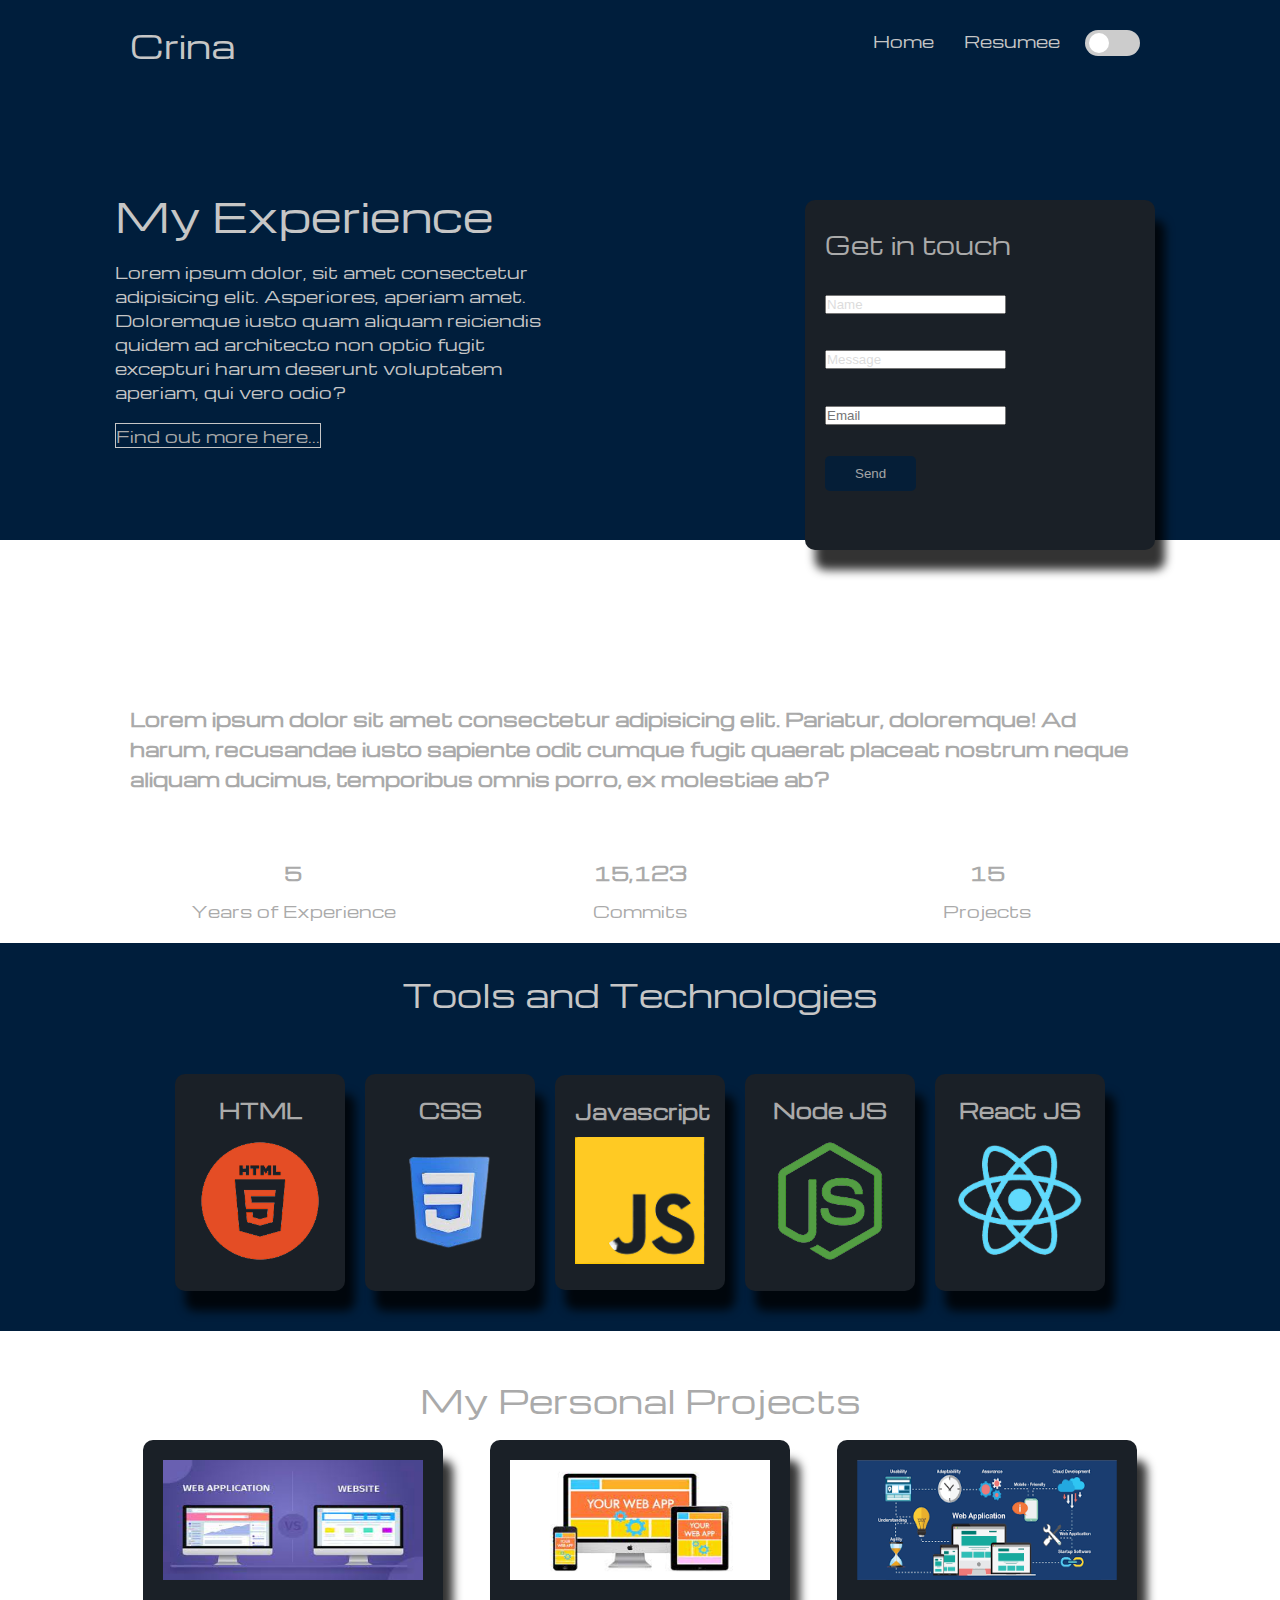
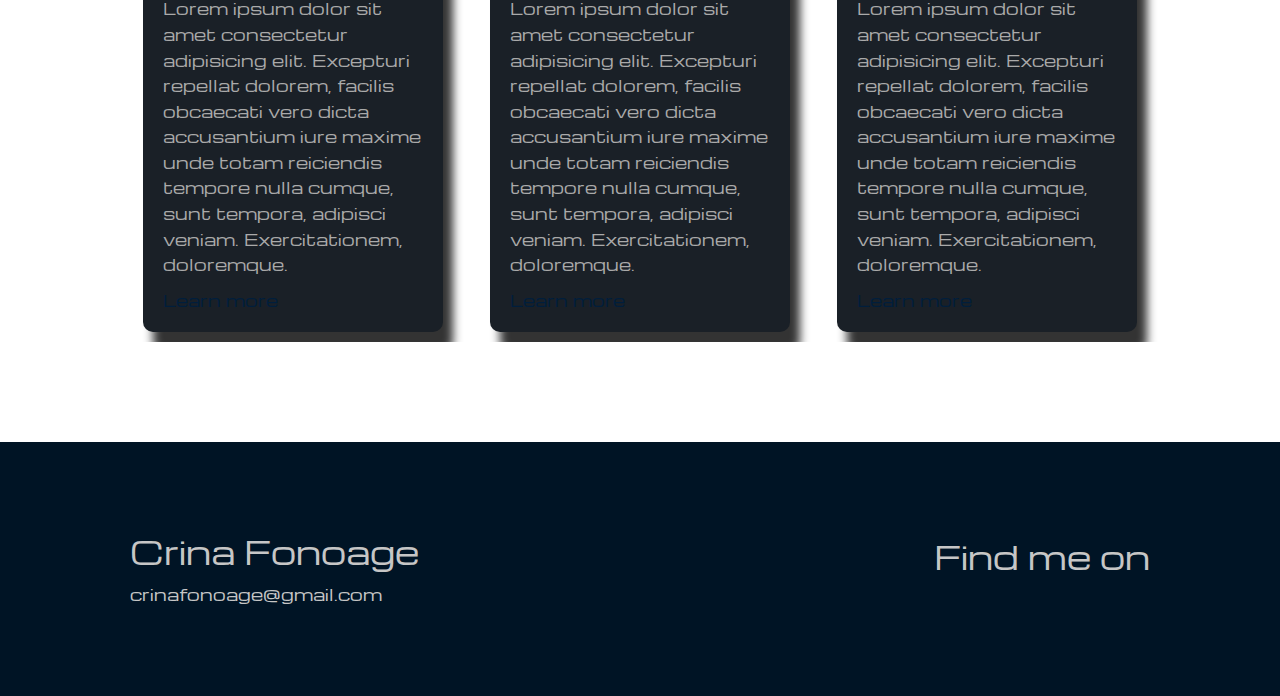
<file: index.html>
<!DOCTYPE html>
<html lang="en">
<head>
    <meta charset="UTF-8">
    <meta http-equiv="X-UA-Compatible" content="IE=edge"/>
    <meta name="viewport" content="width=device-width, initial-scale=1.0"/>
    <title>MyCV - Crina Fonoage</title/>
    <link rel="stylesheet" href="index.css"/>
    <link rel="stylesheet" href="utilities.css"/>
    <link id="theme" rel="stylesheet" href="./dark-mode.css"/>
    <link
      rel="stylesheet"
      href="https://cdnjs.cloudflare.com/ajax/libs/font-awesome/5.15.1/css/all.min.css"
      integrity="sha512-+4zCK9k+qNFUR5X+cKL9EIR+ZOhtIloNl9GIKS57V1MyNsYpYcUrUeQc9vNfzsWfV28IaLL3i96P9sdNyeRssA=="
      crossorigin="anonymous"
    />
</head>
<body>
    <!-- Navbar -->
    <div class="navbar">
        <div class="container flex-container">
            <h1 class="logo">Crina</h1>
            <nav>
                <ul>
                    <li> <a href="index.html"> Home </a></li>
                    <li> <a href="resumee.html"> Resumee </a></li>
                    <div class="switch">
                        <label  class="theme-switch" for="checkbox">
                            <input type="checkbox" id="checkbox"/>
                            <div class="slider round"></div>
                        </label>
                    </div>
                </ul>
            </nav>
        </div>
    </div>

    <!-- Contact me -->
    <section class="contact">
        <div class="container grid-container">
            <div class="contact-text"> 
                <h1>My Experience</h1>
                <p>
                    Lorem ipsum dolor, sit amet consectetur adipisicing elit. Asperiores, aperiam amet. Doloremque iusto quam aliquam reiciendis quidem ad architecto non optio fugit excepturi harum deserunt voluptatem aperiam, qui vero odio?
                </p>
                <a href="resumee.html" class="btn-outline">
                    Find out more here...
                </a>
            </div>

            <div class="contact-form card">
                <h2>Get in touch</h2>
                <form>
                    <div class="form-control">
                        <input type="text" name="name" placeholder="Name"/>
                    </div>
                    <div class="form-control">
                        <input type="text" name="message" placeholder="Message"/>
                    </div>
                    <div class="form-control">
                        <input type="email" name="email" placeholder="Email"/>
                    </div>
                    <div class="form-control">
                        <input type="submit" value="Send" class="btn btn-primary"/>
                    </div>
                </form>
            </div>
        </div>
    </section>

    <!-- Stats -->
    <section class="stats">
        <div class="container">
            <h3 class="text center my-1">Lorem ipsum dolor sit amet consectetur adipisicing elit. Pariatur, doloremque! Ad harum, recusandae iusto sapiente odit cumque fugit quaerat placeat nostrum neque aliquam ducimus, temporibus omnis porro, ex molestiae ab?</h3>
        <div class="grid-container grid-container-3 text-center my-4">
            <div>
                <i class="fas fa-code fa-3x"></i>
                <h3>5</h3>
                <p class="text-secondary">Years of Experience</p>
            </div>
            <div>
                <i class="fas fa-code-branch fa-3x"></i>
                <h3>15,123</h3>
                <p class="text-secondary">Commits</p>
            </div>
            <div>
                <i class="fas fa-project-diagram fa-3x"></i>
                <h3>15</h3>
                <p class="text-secondary">Projects</p>
            </div>
        </div>
        </div>
    </section>

    <!-- Technologies -->
    <section class="languages">
        <h2 class="md text-center py-2"> Tools and Technologies</h2>
        <div class="container flex-container">
            <div class="card">
                <h4>HTML</h4>
                <img src="images/html.png" alt="">
            </div>
            <div class="card">
                <h4>CSS</h4>
                <img src="images/css.png" alt="">
            </div>
            <div class="card">
                <h4>Javascript</h4>
                <img src="images/javascript.png" alt="">
            </div>
            <div class="card">
                <h4>Node JS</h4>
                <img src="images/nodejs.png" alt="">
            </div>
            <div class="card">
                <h4>React JS</h4>
                <img src="images/reactjs.png" alt="">
            </div>
        </div>
    </section>

    <!-- Project -->
    <section class="projects">
        <div class="container">
            <h2 class="md text-center my-2">My Personal Projects</h2>
            <div class="grid-container grid-container-3">
                <div class="card">
                    <img src="images/project1.png">
                    <p>Lorem ipsum dolor sit amet consectetur adipisicing elit. Excepturi repellat dolorem, facilis obcaecati vero dicta accusantium iure maxime unde totam reiciendis tempore nulla cumque, sunt tempora, adipisci veniam. Exercitationem, doloremque.</p>
                    <a href="#">Learn more</a>
                </div>
                <div class="card">
                    <img src="images/project2.png">
                    <p>Lorem ipsum dolor sit amet consectetur adipisicing elit. Excepturi repellat dolorem, facilis obcaecati vero dicta accusantium iure maxime unde totam reiciendis tempore nulla cumque, sunt tempora, adipisci veniam. Exercitationem, doloremque.</p>
                    <a href="#">Learn more</a>
                </div>
                <div class="card">
                    <img src="images/project3.png">
                    <p>Lorem ipsum dolor sit amet consectetur adipisicing elit. Excepturi repellat dolorem, facilis obcaecati vero dicta accusantium iure maxime unde totam reiciendis tempore nulla cumque, sunt tempora, adipisci veniam. Exercitationem, doloremque.</p>
                    <a href="#">Learn more</a>
                </div>
            </div>
        </div>
    </section>
    <!-- Footer -->
    <footer class="footer bg-dark py-5">
        <div class="container grid-container">
            <div class="name">
                <h1>Crina Fonoage</h1>
                <p>crinafonoage@gmail.com</p> 
            </div>
            <div class="social">
                <h1>Find me on</h1>
                <a href="#"><i class="fab fa-github fa-2x"></i></a>
                <a href="#"><i class="fab fa-linkedin fa-2x"></i></a>
                <a href="#"><i class="fab fa-facebook fa-2x"></i></a>
                <a href="#"><i class="fab fa-instagram fa-2x"></i></a>
            </div>
        </div>
    </footer>
    </div>
    <script type="text/javascript" src="script.js"></script>
</body>
</html>
</file>
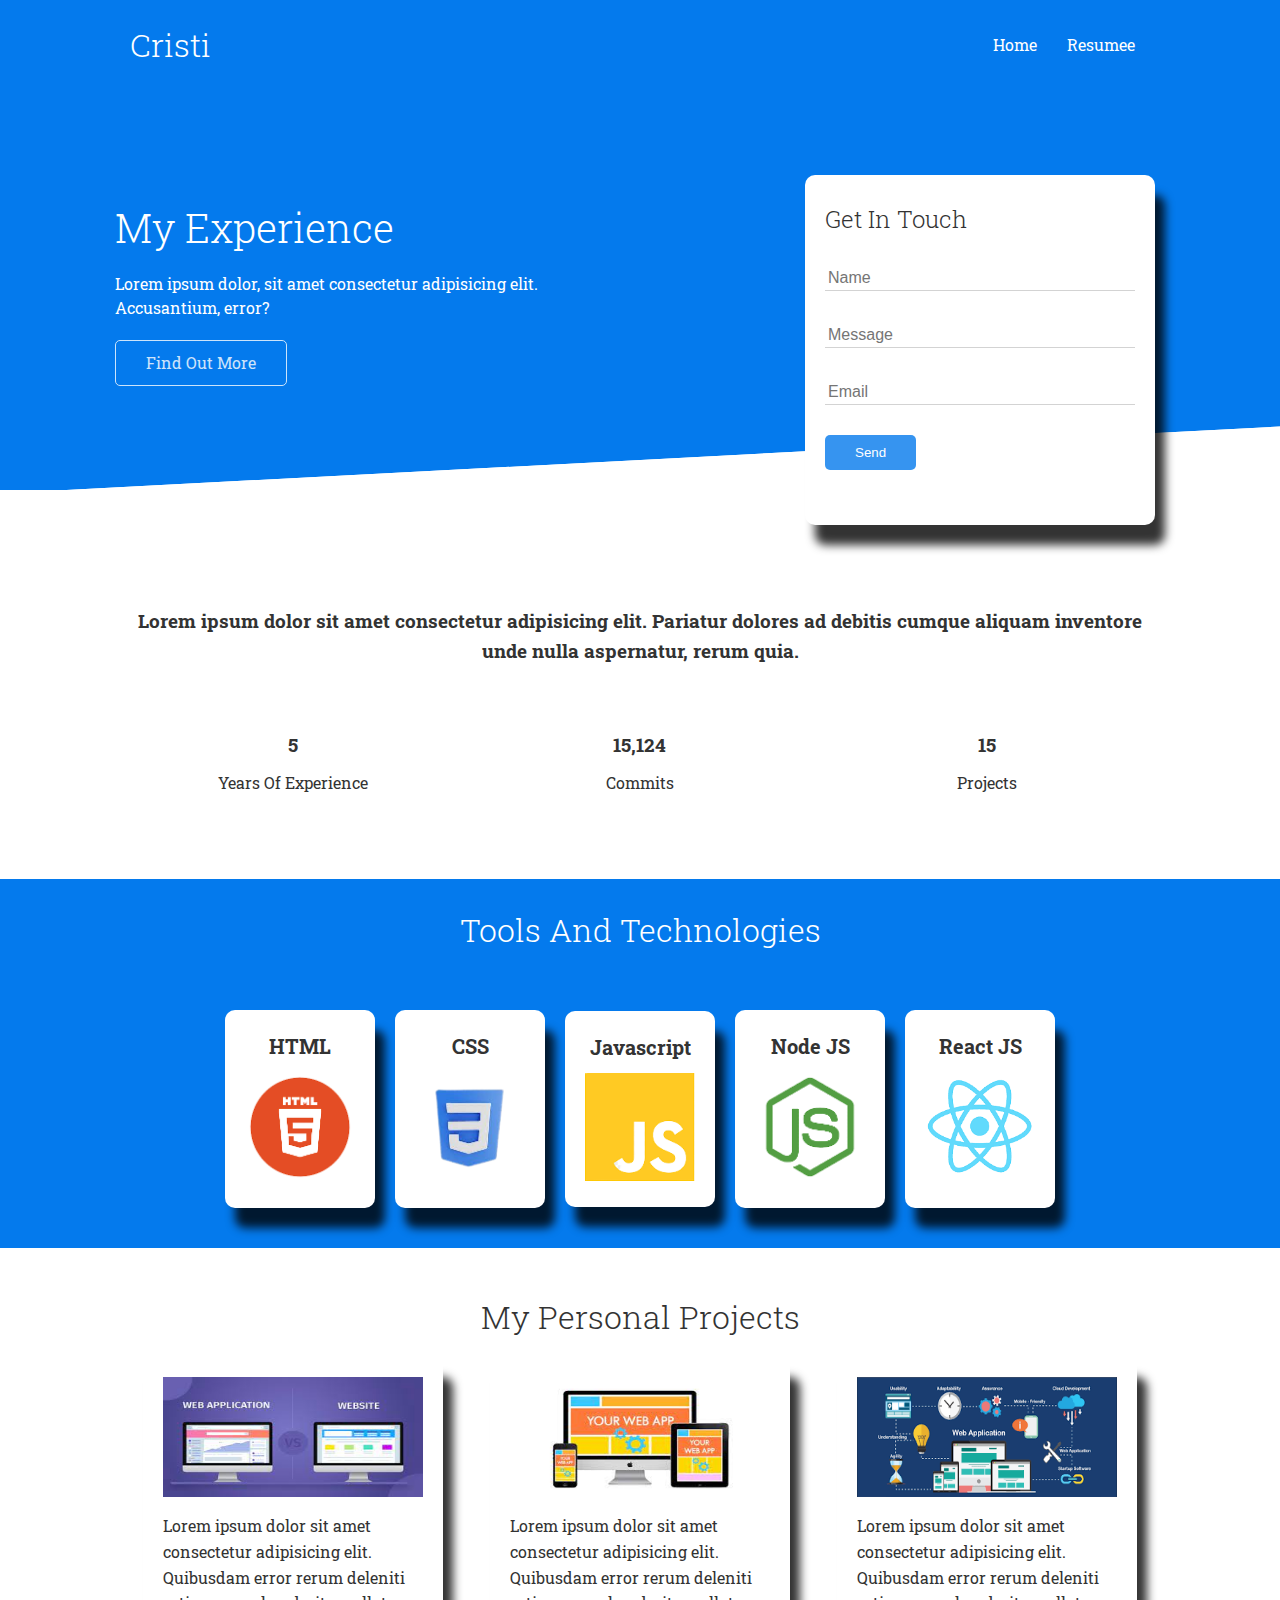
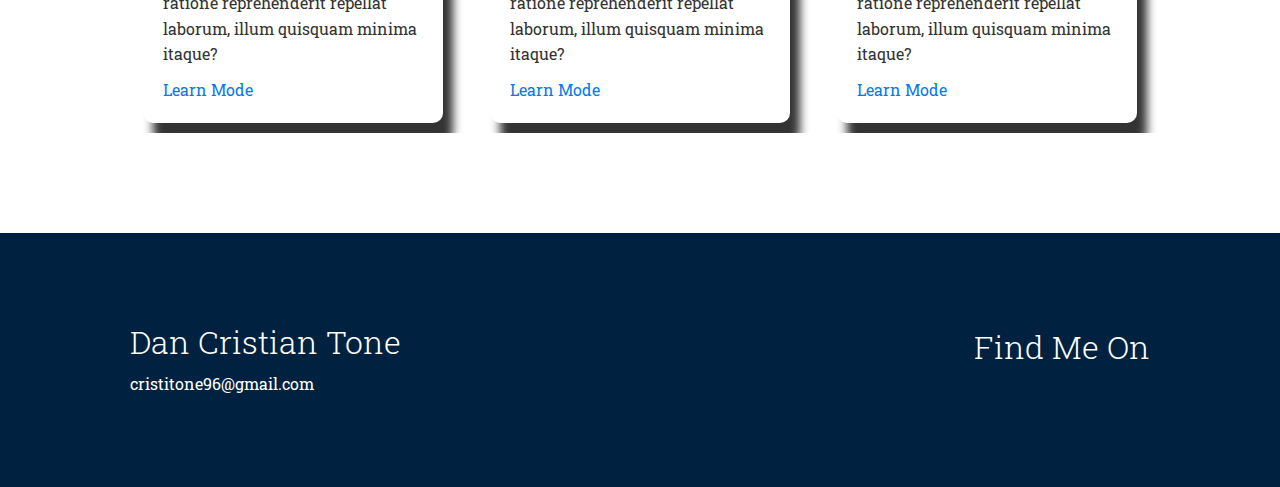
<file: sent/index.html>
<!DOCTYPE html>
<html lang="en">
  <head>
    <meta charset="UTF-8" />
    <meta http-equiv="X-UA-Compatible" content="IE=edge" />
    <meta name="viewport" content="width=device-width, initial-scale=1.0" />
    <title>CV - Cristi Tone</title>
    <link rel="stylesheet" href="index.css" />
    <link rel="stylesheet" href="utilities.css" />
    <link
      rel="stylesheet"
      href="https://cdnjs.cloudflare.com/ajax/libs/font-awesome/5.15.1/css/all.min.css"
      integrity="sha512-+4zCK9k+qNFUR5X+cKL9EIR+ZOhtIloNl9GIKS57V1MyNsYpYcUrUeQc9vNfzsWfV28IaLL3i96P9sdNyeRssA=="
      crossorigin="anonymous"
    />
  </head>
  <body>
    <!-- Navbar -->
    <div class="navbar">
      <div class="container flex-container">
        <h1 class="logo">Cristi</h1>
        <nav>
          <ul>
            <li><a href="index.html">Home</a></li>
            <li><a href="resumee.html">Resumee</a></li>
          </ul>
        </nav>
      </div>
    </div>

    <!-- Contact me -->
    <section class="contact">
      <div class="container grid-container">
        <div class="contact-text">
          <h1>My Experience</h1>
          <p>
            Lorem ipsum dolor, sit amet consectetur adipisicing elit.
            Accusantium, error?
          </p>
          <a href="resumee.html" class="btn btn-outline"> Find Out More </a>
        </div>

        <div class="contact-form card">
          <h2>Get In Touch</h2>
          <form>
            <div class="form-control">
              <input type="text" name="name" placeholder="Name" />
            </div>
            <div class="form-control">
              <input type="text" name="message" placeholder="Message" />
            </div>
            <div class="form-control">
              <input type="email" name="email" placeholder="Email" />
            </div>
            <input type="submit" value="Send" class="btn btn-primary" />
          </form>
        </div>
      </div>
    </section>

    <!-- Stats -->
    <section class="stats">
      <div class="container">
        <h3 class="text-center my-1">
          Lorem ipsum dolor sit amet consectetur adipisicing elit. Pariatur
          dolores ad debitis cumque aliquam inventore unde nulla aspernatur,
          rerum quia.
        </h3>

        <div class="grid-container grid-container-3 text-center my-4">
          <div>
            <i class="fas fa-code fa-3x"></i>
            <h3>5</h3>
            <p class="text-secondary">Years Of Experience</p>
          </div>
          <div>
            <i class="fas fa-code-branch fa-3x"></i>
            <h3>15,124</h3>
            <p class="text-secondary">Commits</p>
          </div>
          <div>
            <i class="fas fa-project-diagram fa-3x"></i>
            <h3>15</h3>
            <p class="text-secondary">Projects</p>
          </div>
        </div>
      </div>
    </section>

    <!-- Technologies -->
    <section class="languages">
      <h2 class="md text-center py-2">Tools And Technologies</h2>
      <div class="container flex-container">
        <div class="card">
          <h4>HTML</h4>
          <img src="images/html.png" />
        </div>
        <div class="card">
          <h4>CSS</h4>
          <img src="images/css.png" />
        </div>
        <div class="card">
          <h4>Javascript</h4>
          <img src="images/javascript.png" />
        </div>
        <div class="card">
          <h4>Node JS</h4>
          <img src="images/nodejs.png" />
        </div>
        <div class="card">
          <h4>React JS</h4>
          <img src="images/reactjs.png" />
        </div>
      </div>
    </section>

    <!-- Projects -->
    <section class="projects">
      <div class="container">
        <h2 class="md text-center my-2">My Personal Projects</h2>
        <div class="grid-container grid-container-3">
          <div class="card">
            <img src="images/project1.png" />
            <p>
              Lorem ipsum dolor sit amet consectetur adipisicing elit. Quibusdam
              error rerum deleniti ratione reprehenderit repellat laborum, illum
              quisquam minima itaque?
            </p>
            <a href="#">Learn Mode</a>
          </div>
          <div class="card">
            <img src="images/project2.png" />
            <p>
              Lorem ipsum dolor sit amet consectetur adipisicing elit. Quibusdam
              error rerum deleniti ratione reprehenderit repellat laborum, illum
              quisquam minima itaque?
            </p>
            <a href="#">Learn Mode</a>
          </div>
          <div class="card">
            <img src="images/project3.png" />
            <p>
              Lorem ipsum dolor sit amet consectetur adipisicing elit. Quibusdam
              error rerum deleniti ratione reprehenderit repellat laborum, illum
              quisquam minima itaque?
            </p>
            <a href="#">Learn Mode</a>
          </div>
        </div>
      </div>
    </section>

    <!-- Footer -->
    <footer class="footer bg-dark py-5">
      <div class="container grid-container">
        <div class="name">
          <h1>Dan Cristian Tone</h1>
          <p>cristitone96@gmail.com</p>
        </div>
        <div class="social">
          <h1>Find Me On</h1>
          <a href="#"><i class="fab fa-github fa-2x"></i></a>
          <a href="#"><i class="fab fa-linkedin fa-2x"></i></a>
          <a href="#"><i class="fab fa-facebook fa-2x"></i></a>
          <a href="#"><i class="fab fa-instagram fa-2x"></i></a>
        </div>
      </div>
    </footer>
  </body>
</html>
</file>
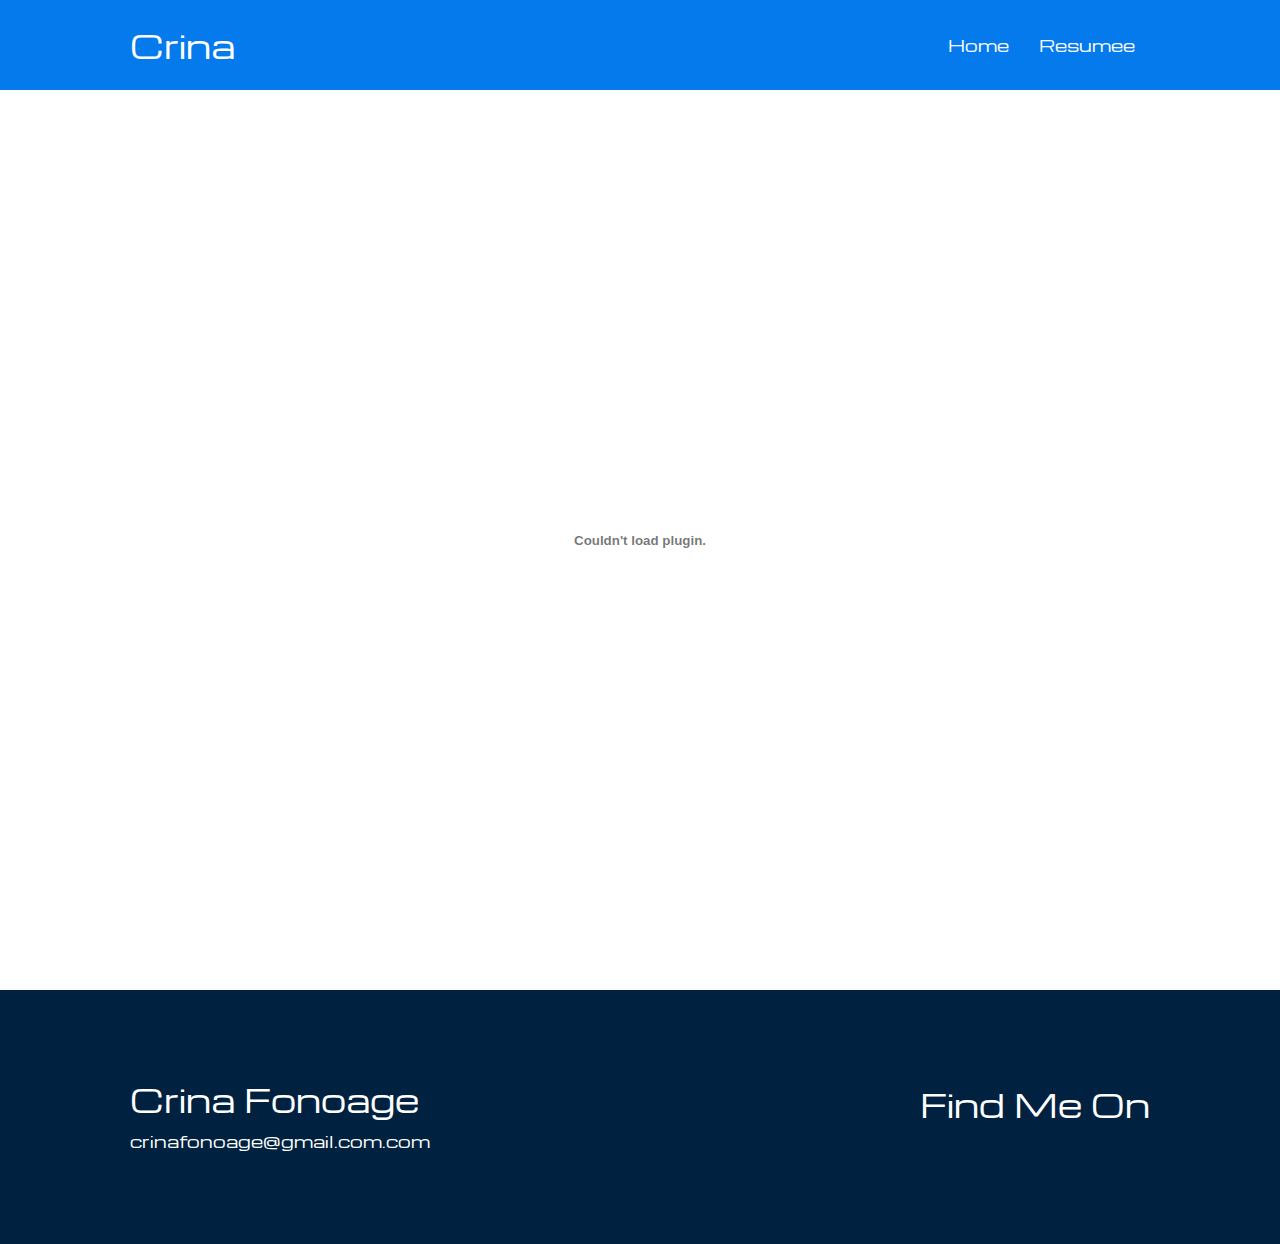
<file: resumee.html>
<!DOCTYPE html>
<html lang="en">
  <head>
    <meta charset="UTF-8" />
    <meta http-equiv="X-UA-Compatible" content="IE=edge" />
    <meta name="viewport" content="width=device-width, initial-scale=1.0" />
    <title>Resumee - Crina Fonoage</title>
    <link rel="stylesheet" href="index.css" />
    <link rel="stylesheet" href="utilities.css" />
    <link
      rel="stylesheet"
      href="https://cdnjs.cloudflare.com/ajax/libs/font-awesome/5.15.1/css/all.min.css"
      integrity="sha512-+4zCK9k+qNFUR5X+cKL9EIR+ZOhtIloNl9GIKS57V1MyNsYpYcUrUeQc9vNfzsWfV28IaLL3i96P9sdNyeRssA=="
      crossorigin="anonymous"
    />
  </head>
  <body>
    <!-- Navbar -->
    <div class="navbar">
      <div class="container flex-container">
        <h1 class="logo">Crina</h1>
        <nav>
          <ul>
            <li><a href="index.html">Home</a></li>
            <li><a href="resumee.html">Resumee</a></li>
          </ul>
        </nav>
      </div>
    </div>

       <!-- Embeded CV -->
       <div class="embeded-container">
        <embed
          src="example.pdf"
          type="application/pdf"
          width="100%"
          height="100%"/>
      </div>

    <!-- Footer -->
    <footer class="footer bg-dark py-5">
      <div class="container grid-container">
        <div class="name">
          <h1>Crina Fonoage</h1>
          <p>crinafonoage@gmail.com.com</p>
        </div>
        <div class="social">
          <h1>Find Me On</h1>
          <a href="#"><i class="fab fa-github fa-2x"></i></a>
          <a href="#"><i class="fab fa-linkedin fa-2x"></i></a>
          <a href="#"><i class="fab fa-facebook fa-2x"></i></a>
          <a href="#"><i class="fab fa-instagram fa-2x"></i></a>
        </div>
      </div>
    </footer>
  </body>
</html>
</file>
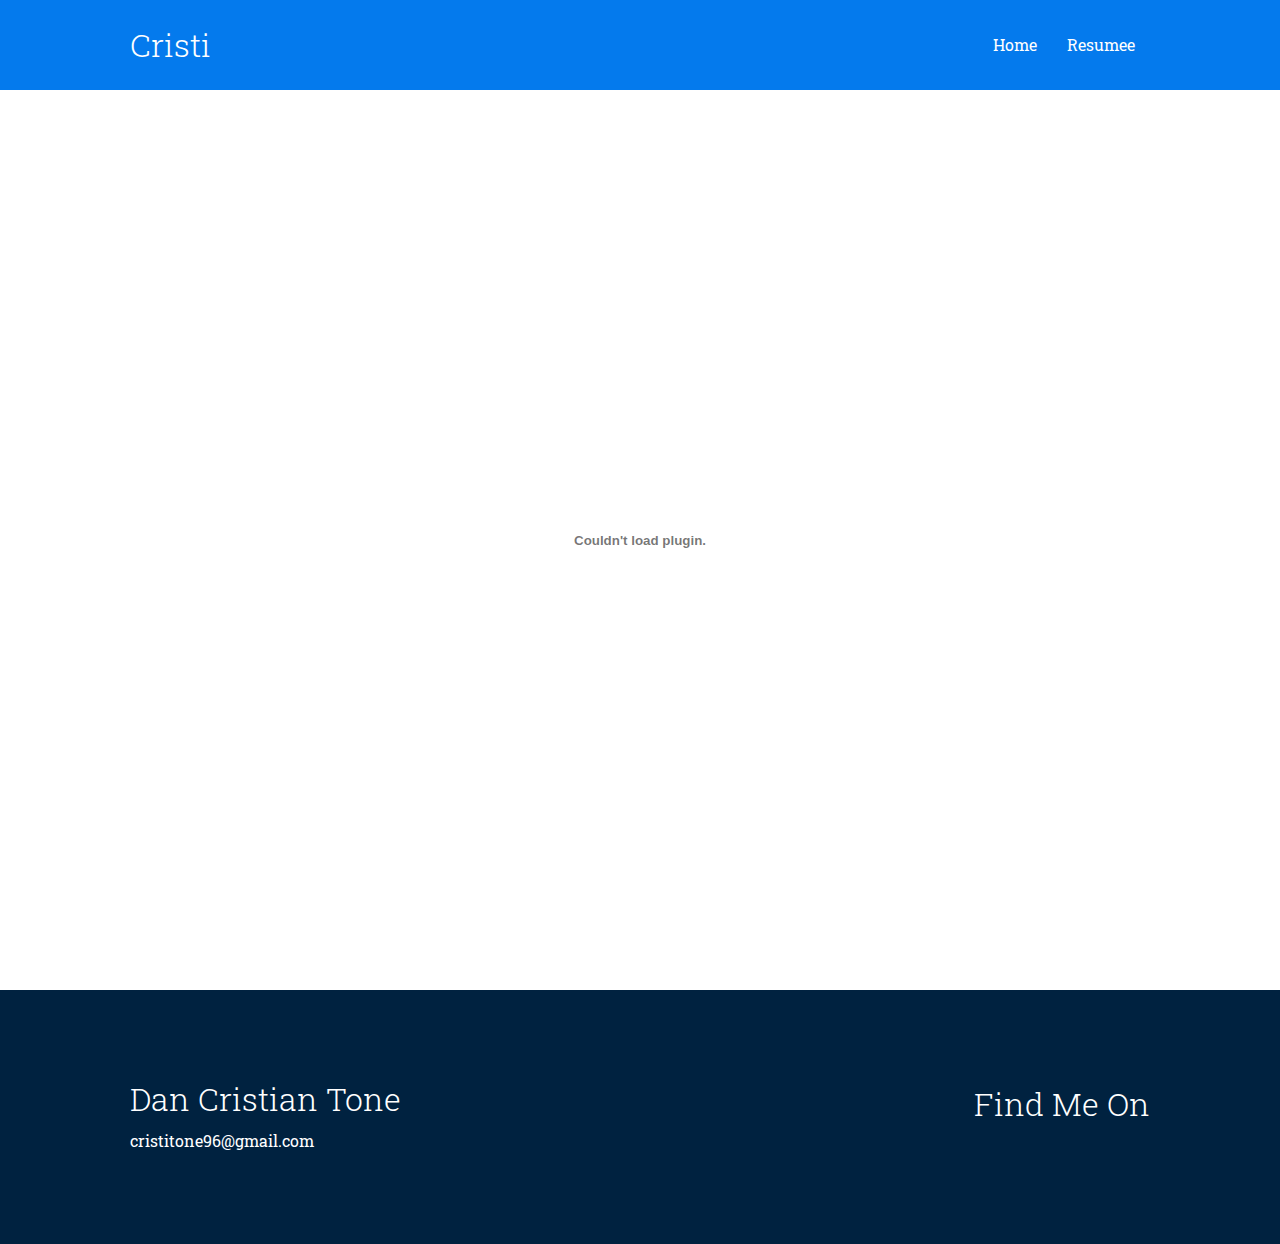
<file: sent/resumee.html>
<!DOCTYPE html>
<html lang="en">
  <head>
    <meta charset="UTF-8" />
    <meta http-equiv="X-UA-Compatible" content="IE=edge" />
    <meta name="viewport" content="width=device-width, initial-scale=1.0" />
    <title>CV - Cristi Tone</title>
    <link rel="stylesheet" href="index.css" />
    <link rel="stylesheet" href="utilities.css" />
    <link
      rel="stylesheet"
      href="https://cdnjs.cloudflare.com/ajax/libs/font-awesome/5.15.1/css/all.min.css"
      integrity="sha512-+4zCK9k+qNFUR5X+cKL9EIR+ZOhtIloNl9GIKS57V1MyNsYpYcUrUeQc9vNfzsWfV28IaLL3i96P9sdNyeRssA=="
      crossorigin="anonymous"
    />
  </head>
  <body>
    <!-- Navbar -->
    <div class="navbar">
      <div class="container flex-container">
        <h1 class="logo">Cristi</h1>
        <nav>
          <ul>
            <li><a href="index.html">Home</a></li>
            <li><a href="resumee.html">Resumee</a></li>
          </ul>
        </nav>
      </div>
    </div>

    <!-- Embeded CV -->
    <div class="embeded-container">
      <embed
        src="/example.pdf"
        type="application/pdf"
        width="100%"
        height="100%"
      />
    </div>

    <!-- Footer -->
    <footer class="footer bg-dark py-5">
      <div class="container grid-container">
        <div class="name">
          <h1>Dan Cristian Tone</h1>
          <p>cristitone96@gmail.com</p>
        </div>
        <div class="social">
          <h1>Find Me On</h1>
          <a href="#"><i class="fab fa-github fa-2x"></i></a>
          <a href="#"><i class="fab fa-linkedin fa-2x"></i></a>
          <a href="#"><i class="fab fa-facebook fa-2x"></i></a>
          <a href="#"><i class="fab fa-instagram fa-2x"></i></a>
        </div>
      </div>
    </footer>
  </body>
</html>
</file>
<file: index.css>
@import url('https://fonts.googleapis.com/css2?family=Michroma&display=swap');

:root {
  --primary-color: #047aed;
  --dark-color: #002240;
  --primary-text-color: #fff;
  --light-color: #fff;
  --secondary-text-color: #333;
  --input-border-color: #b4becb;
  --navbar-mobile-bg-color: rgba(0, 0, 0, 0.2);
  --box-shadow-color: rgba(0, 0, 0, 0.8);
  --link-color: #047aed;
  }

  * {
    box-sizing: border-box;
    padding: 0;
    margin: 0;
  }
    
body {
    font-family: 'Michroma', sans-serif;
    color: var(--secondary-text-color);
    line-height: 1.6;
    height: 100vh;
}

ul {
    list-style-type: none;
  }

  a {
    text-decoration: none;
    color: var(--secondary-text-color);
  }

  h1,
  h2 {
    font-weight: 300;
    line-height: 1.2;
    margin: 10px 0;
  }

  p {
    margin: 10px 0;
  }

  img {
    width: 100%;
  }

  /* Navbar */
  .navbar {
    background-color: var(--primary-color);
    color: var(--primary-text-color);
    height: 90px;
  }

  .navbar ul {
    display: flex;
  }

  .navbar a {
    color: var(--primary-text-color);
    padding: 10px;
    margin: 0 5px;
  }

  .navbar a:hover {
    border-bottom: 2px solid var(--primary-text-color);
  }

  .navbar .flex-container {
    justify-content: space-between;
  }

  /* Theme switch */
.switch {
  padding-top: 2px;
  margin: 0 10px;
}

.theme-switch {
  display: inline-block;
  height: 26px;
  position: relative;
  width: 55px;
}

.theme-switch input {
  display: none;
}

.slider {
  background-color: #ccc;
  bottom: 0;
  left: 0;
  right: 0;
  top: 0;
  cursor: pointer;
  position: absolute;
  transition: 0.4s;
}

.slider:before {
  background-color: #fff;
  bottom: 3px;
  left: 4px;
  content: '';
  height: 20px;
  position: absolute;
  transition: 0.4s;
  width: 20px;
}

input:checked + .slider {
  background-color: #2b2b2b;
}

input:checked + .slider:before {
  transform: translateX(26px);
}

.slider.round {
  border-radius: 34px;
}

.slider.round:before {
  border-radius: 50%;
}


  /* Contact */
  .contact {
    height: 450px;
    background-color: var(--primary-color);
    color: var(--primary-text-color);
    position: relative;
  }

  .contact h1 {
    font-size: 40px;
  }

  .contact p {
    margin: 20px 0;
  }
  .contact-text {
    line-height: 1.5;
    animation: slideInFromLeft 1s ease-in;
  }
  .contact .grid-container {
    grid-template-columns: 45% 55%;
    gap: 30px;
    overflow: visible;
  }

  .contact-form {
    position: relative;
    top: 60px;
    height: 350px;
    width: 350px;
    z-index: 100;
    animation: slideInFromRight 1s ease-in;
  }

  .contact-form.card {
    justify-self: end;
  }

  .contact-form .form-control {
    margin: 30px 0;
  }

  .contact-form input[type='text']
  .contact-form input[type='email'] {
    border: 0;
    border-bottom: 1px solid var(--input-border-color);
    width: 100%;
    padding: 3px;
    font-size: 16px;
    background-color: var(--ligh-color);
    color: var(--secondary-text-color);
    font-family: 'Michroma', sans-serif;
  }

  .contact-form input[type='text']::placeholder,
  .contact-form textarea::placeholder,
  .contact-forminput[type='email']::placeholder {
    color: var(--secondary-text-color);
    opacity: 0.4;
  }

  .contact-form input:focus,
  .contact-form textarea:focus {
    outline: none;
  }

  .contact-form textarea {
    resize: none;
  }

  .contact::before,
  .contact::after {
    content: '';
    position: absolute;
    height: 100px;
    bottom: -70px;
    right: 0;
    left: 0;
    background-color: var(--ligh-color);
    transform: skewY(-3deg);
  }

  /*  Stats */
  .stats {
    padding-top: 100px;
    animation: fadeIn 2.5s;
  }

  /* Technologies */
  .languages {
    background-color: var(--primary-color);
    color: var(--primary-text-color);
    position: relative;
  }

  .languages .flex-container {
    flex-wrap: wrap;
  }

  .languages .card {
    text-align: center;
    margin: 18px 10px 40px;
    max-width: 170px;
    transition: transform 0.2s ease-in;
  }

  .languages .card:hover {
    transform: translateY(-15px);
  }

  .languages .card h4 {
    font-size: 20px;
    margin-bottom: 10px;
  }

  /* Projects */
  .projects {
    padding-bottom: 100px;
    margin-top: 40px;
  }

  .projects .card {
    max-width: 300px;
    justify-self: center;
  }

  .projects .card img {
    height: 120px;
  }

  .projects .card a{
    color: var(--primary-color);
  }

  /* Footer */
  .footer .social {
    justify-self: end;
  }

  .footer .social a {
    margin: 0 5px;
  }

  .footer .social p {
    margin: 0;
  }

  .embeded-container {
    height: 100%;
    /* overflow: hidden; */
  }

  /* Tablets */
  @media (max-width: 768px) {
    .grid-container,
    .contact .grid-container,
    .projects .grid-container,
    .stats .grid-container {
      grid-template-columns: 1fr;
    }

    .contact-form {
      height: auto;
    }

    .contact-text {
      text-align: center;
      margin-top: 40px;
      animation: slideInFromTop 1s ease-in;
    }

    .contact-form {
      justify-self: center;
      margin: auto;
      animation: slideInFromBottom 1s ease-in;
    }
    .contact-form.card {
      justify-self: end;
    }
  }

  /* Mobile */
  @media (max-width: 500px) {
    .navbar {
      height: 110px;
      flex-direction: column;
    }

    .navbar ul {
      padding: 10px;
      background-color: var(--navbar-mobile-bg-color);
    }

    .footer .grid-container {
      grid-template-columns: 1fr;
    }

    .footer .social,  
    .footer .name{
      justify-self: center;
      text-align: center;
    }

    .contact-form.card {
      justify-self: end;
    }
  }

  /* Animations */
  @keyframes slideInFromLeft {
    0% {
      transform: translateX(-100%);
    }

    100% {transform: translateX(0);
    }
  }

  @keyframes slideInFromRight {
    0% {
      transform: translateX(100%);
    }

    100% {transform: translateX(0);
    }
  }

  @keyframes slideInFromTop {
    0% {
      transform: translateY(-100%);
    }

    100% {transform: translateY(0);
    }
  }

  @keyframes slideInFromBottom {
    0% {
      transform: translateY(100%);
    }

    100% {transform: translateY(0);
    }
  }

  @keyframes fadeIn {
    from {
      opacity: 0;
    }

    top {
      opacity: 1;
    }
  }
</file>
<file: utilities.css>
.container {
    max-width: 1100px;
    margin: 0 auto;
    padding: 0 40px;
    overflow: auto;
  }

  .flex-container {
    display: flex;
    justify-content: center;
    align-items: center;
    height: 100%;
  }

  .grid-container {
    display: grid;
    grid-template-columns: repeat(2, 1fr);
    gap: 20px;
    justify-content: center;
    align-items: center;
    height: 100%;
  }

  .grid-container-3{
    grid-template-columns: repeat(3, 1fr);
  }

  .card {
    background-color: var(--light-color);
    border-radius: 10px;
    color: var(--secondary-text-color);
    box-shadow: 10px 20px 10px var(--box-shadow-color);
    padding: 20px;
    margin: 10px;
  }
  .btn {
    display: inline-block;
    padding: 10px 30px;
    cursor: pointer;
    background-color: var(--primary-color);
    color: var(--primary-text-color);
    border: none;
    border-radius: 5px;
    opacity: 0.8;
  }
  .btn:hover {
    opacity: 1;
    transform: scale(1.02);
  }
  .btn-outline {
    background-color: transparent;
    border: 1px solid var(--primary-text-color);
  }

  .text-center {
    text-align: center;
  }

  .bg-dark {
    background-color: var(--dark-color);
    color: var(--primary-text-color);
  }

  .bg-dark a {
    background-color: var(--dark-color);
    color: var(--primary-text-color);
  }
  .my-1 {
    margin: 1rem 0;
  }

  .my-1 {
    margin: 4rem 0;
  }

  .py-2 {
    padding: 2rem 0;
  }

  .py-5 {
    padding: 5rem 0;
  }

  .sm {
    font-size: 1rem;
  }

  .md {
    font-size: 2rem;
  }

  .lg{
    font-size: 3rem;
  }

  .xl {
    font-size: 4rem;
  }
</file>
<file: dark-mode.css>
:root {
    --primary-color: #001e3c;
    --dark-color: #001425;
    --primary-text-color: #c6c6c6;
    --light-color: #1a2027;
    --secondary-text-color: #aaaaaa;
    --input-border-color: #b4becb62;
    --box-shadow-color: rgba(0, 0, 0, 0.8);
    --link-color: #fff;
  }
</file>
<file: sent/index.css>
@import url('https://fonts.googleapis.com/css2?family=Roboto+Slab&display=swap');

:root {
  --primary-color: #047aed;
  --dark-color: #002240;
  --primary-text-color: #fff;
  --secondary-text-color: #333;
}

* {
  box-sizing: border-box;
  padding: 0;
  margin: 0;
}

body {
  font-family: 'Roboto Slab', serif;
  color: var(--secondary-text-color);
  line-height: 1.6;
  height: 100vh;
}

ul {
  list-style-type: none;
}

a {
  text-decoration: none;
  color: var(--secondary-text-color);
}

h1,
h2 {
  font-weight: 300;
  line-height: 1.2;
  margin: 10px 0;
}

p {
  margin: 10px 0;
}

img {
  width: 100%;
}

/* Navbar */
.navbar {
  background-color: var(--primary-color);
  color: var(--primary-text-color);
  height: 90px;
}

.navbar ul {
  display: flex;
}

.navbar a {
  color: var(--primary-text-color);
  padding: 10px;
  margin: 0 5px;
}

.navbar a:hover {
  border-bottom: 2px solid var(--primary-text-color);
}

.navbar .flex-container {
  justify-content: space-between;
}

/* Contact */
.contact {
  height: 400px;
  background-color: var(--primary-color);
  color: var(--primary-text-color);
  position: relative;
}

.contact h1 {
  font-size: 40px;
}

.contact p {
  margin: 20px 0;
}

.contact-text {
  line-height: 1.5;
  animation: slideInFromLeft 1s ease-in;
}

.contact .grid-container {
  grid-template-columns: 45% 55%;
  gap: 30px;
  overflow: visible;
}

.contact-form {
  position: relative;
  top: 60px;
  height: 350px;
  width: 350px;
  z-index: 100;
  animation: slideInFromRight 1s ease-in;
}

.contact-form.card {
  justify-self: end;
}

.contact-form .form-control {
  margin: 30px 0;
}

.contact-form input[type='text'],
.contact-form input[type='email'] {
  border: 0;
  border-bottom: 1px solid lightgray;
  width: 100%;
  padding: 3px;
  font-size: 16px;
}

.contact-form input:focus {
  outline: none;
}

.contact::before,
.contact::after {
  content: '';
  position: absolute;
  height: 100px;
  bottom: -70px;
  right: 0;
  left: 0;
  background-color: white;
  transform: skewY(-3deg);
}

/* Stats */
.stats {
  padding-top: 100px;
  animation: fadeIn 2.5s;
}

/* Technologies */
.languages {
  background-color: var(--primary-color);
  color: var(--primary-text-color);
  position: relative;
}

.languages .flex-container {
  flex-wrap: wrap;
}

.languages .card {
  text-align: center;
  margin: 18px 10px 40px;
  max-width: 150px;
  transition: transform 0.2s ease-in;
}

.languages .card:hover {
  transform: translateY(-15px);
}

.languages .card h4 {
  font-size: 20px;
  margin-bottom: 10px;
}

/* Projects */
.projects {
  padding-bottom: 100px;
  margin-top: 40px;
}

.projects .card {
  max-width: 300px;
  justify-self: center;
}

.projects .card img {
  height: 120px;
}

.projects .card a {
  color: var(--primary-color);
}

/* Footer */
.footer .social {
  justify-self: end;
}

.footer .social a {
  margin: 0 5px;
}

.footer .social p {
  margin: 0;
}

.embeded-container {
  height: 100%;
  /* overflow: hidden; */
}

/* Tablets */
@media (max-width: 768px) {
  .grid-container,
  .contact .grid-container,
  .stats .grid-container,
  .projects .grid-container {
    grid-template-columns: 1fr;
  }

  .contact {
    height: auto;
  }

  .contact-text {
    text-align: center;
    margin-top: 40px;
    animation: slideInFromTop 1s ease-in;
  }

  .contact-form {
    justify-self: center;
    margin: auto;
    animation: slideInFromBottom 1s ease-in;
  }

  .contact-form.card {
    justify-self: center;
  }
}

/* Mobile */
@media (max-width: 500px) {
  .navbar {
    height: 110px;
  }

  .navbar .flex-container {
    flex-direction: column;
  }

  .navbar ul {
    padding: 10px;
    background-color: rgba(0, 0, 0, 0.2);
  }

  .footer .grid-container {
    grid-template-columns: 1fr;
  }

  .footer .social,
  .footer .name {
    justify-self: center;
    text-align: center;
  }
}

/* Animations */
@keyframes slideInFromLeft {
  0% {
    transform: translateX(-100%);
  }

  100% {
    transform: translateX(0);
  }
}

@keyframes slideInFromRight {
  0% {
    transform: translateX(100%);
  }

  100% {
    transform: translateX(0);
  }
}

@keyframes slideInFromTop {
  0% {
    transform: translateY(-100%);
  }

  100% {
    transform: translateY(0);
  }
}

@keyframes slideInFromBottom {
  0% {
    transform: translateY(100%);
  }

  100% {
    transform: translateY(0);
  }
}

@keyframes fadeIn {
  from {
    opacity: 0;
  }

  top {
    opacity: 1;
  }
}
</file>
<file: sent/utilities.css>
.container {
  max-width: 1100px;
  margin: 0 auto;
  padding: 0 40px;
  overflow: auto;
}

.flex-container {
  display: flex;
  justify-content: center;
  align-items: center;
  height: 100%;
}

.grid-container {
  display: grid;
  grid-template-columns: repeat(2, 1fr);
  gap: 20px;
  justify-content: center;
  align-items: center;
  height: 100%;
}

.grid-container-3 {
  grid-template-columns: repeat(3, 1fr);
}

.card {
  background-color: white;
  border-radius: 10px;
  color: var(--secondary-text-color);
  box-shadow: 10px 20px 10px rgba(0, 0, 0, 0.8);
  padding: 20px;
  margin: 10px;
}

.btn {
  display: inline-block;
  padding: 10px 30px;
  cursor: pointer;
  background-color: var(--primary-color);
  color: var(--primary-text-color);
  border: none;
  border-radius: 5px;
  opacity: 0.8;
}

.btn:hover {
  opacity: 1;
  transform: scale(1.02);
}

.btn-outline {
  background-color: transparent;
  border: 1px solid var(--primary-text-color);
}

.text-center {
  text-align: center;
}

.bg-dark {
  background-color: var(--dark-color);
  color: var(--primary-text-color);
}

.bg-dark a {
  color: var(--primary-text-color);
}

.my-1 {
  margin: 1rem 0;
}

.my-4 {
  margin: 4rem 0;
}

.py-2 {
  padding: 2rem 0;
}

.py-5 {
  padding: 5rem 0;
}

.sm {
  font-size: 1rem;
}

.md {
  font-size: 2rem;
}

.lg {
  font-size: 3rem;
}

.xl {
  font-size: 4rem;
}
</file>
